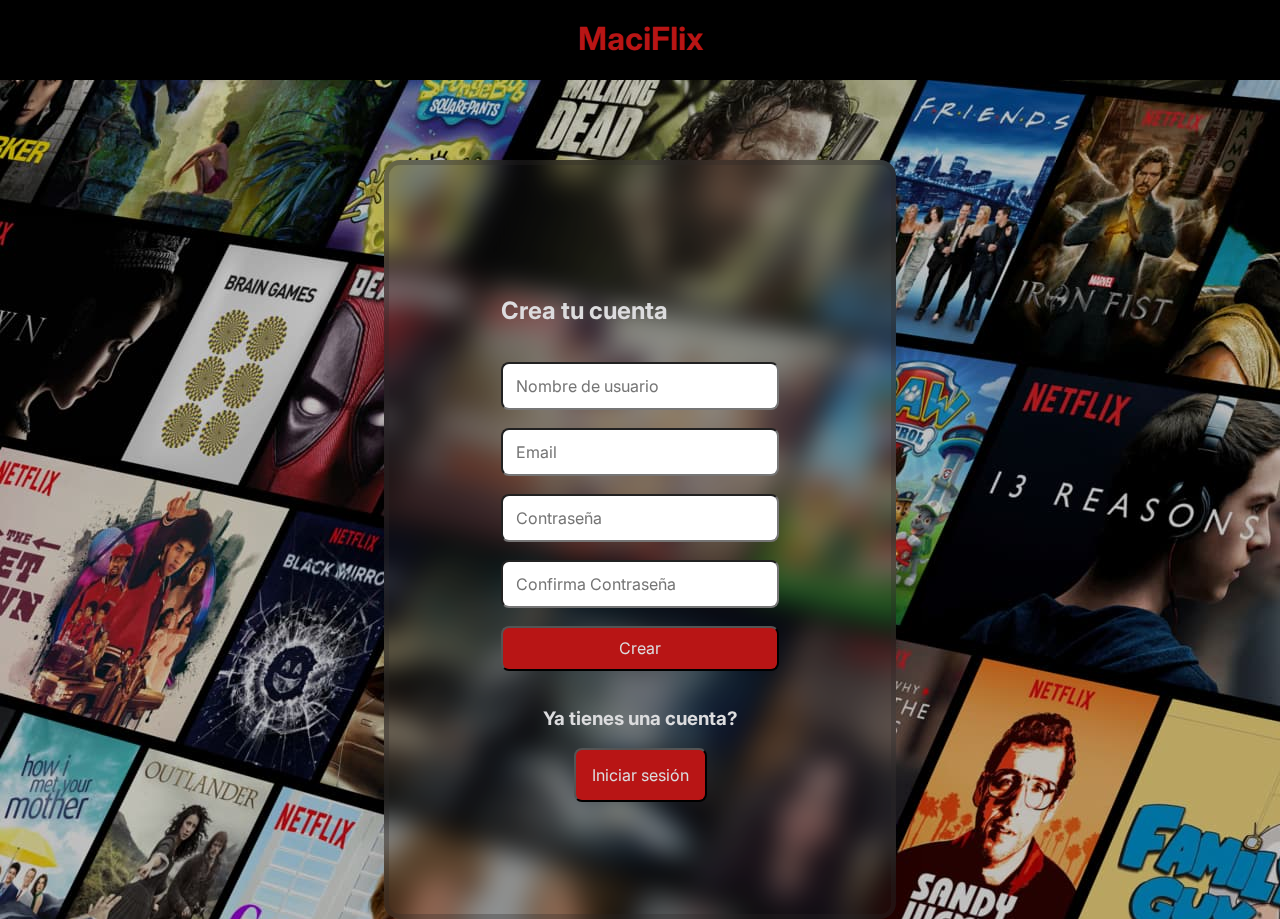
<file: pages/register.html>
<!DOCTYPE html>
<html lang="es">
  <head>
    <meta charset="UTF-8" />
    <meta name="viewport" content="width=device-width, initial-scale=1.0" />
    <meta http-equiv="X-UA-Compatible" content="IE=edge" />
    <meta name="author" content="Sasha" />
    <meta property="og:title" content="Maciflix" />
    <meta name="twitter:title" content="Maciflix" />
    <meta http-equiv="Content-Language" content="es" />
    <link rel="icon" type="image/x-icon" href="/images/zjgs096khv591.jpg" />
    <link rel="stylesheet" href="/styles/normalise.css" />
    <link rel="stylesheet" href="/styles/style.css" />
    <link rel="stylesheet" href="/styles/custom_styles.css" />
    <title>Maciflix España - Cuenta</title>
  </head>
  <body>
    <header>
      <!--? Aqui va el banner del abuelo-->
      <h1>MaciFlix</h1>
    </header>
    <div class="flex-container">
      <div class="login">
        <form>
          <h2 id="register-typewriter">Crea tu cuenta</h2>
          <input
            type="password"
            id="password"
            placeholder="Nombre de usuario"
          />

          <input type="text" id="email" placeholder="Email" />
          <input type="password" id="password" placeholder="Contraseña" />
          <input
            type="password"
            id="password"
            placeholder="Confirma Contraseña"
          />

          <button type="button">Crear</button>
          <div class="register">
            <h3>Ya tienes una cuenta?</h3>
            <a href="/pages/index.html">
              <button type="button" id="register">Iniciar sesión</button>
            </a>
          </div>
        </form>
      </div>
    </div>
  </body>
</html>
</file>
<file: styles/style.css>
/*Roboto font*/
@import url("https://fonts.googleapis.com/css2?family=Roboto:ital,wght@0,100;0,300;0,400;0,500;0,700;0,900;1,100;1,300;1,400;1,500;1,700;1,900&display=swap");
/*Inter Font*/
@import url("https://fonts.googleapis.com/css2?family=Inter:ital,opsz,wght@0,14..32,100..900;1,14..32,100..900&display=swap");

/*Load custom styles*/
@import url(/styles/custom_styles.css);

/*! The website´s background bugs when zoomed out*/

#register {
  width: auto;
  font-size: 1em;
  padding: 1rem;
}

body {
  font-family: var(--title-font);
  color: var(--text-colour);
  background-image: url(/images/zjgs096khv591.jpg);
}

header {
  display: flex;
  justify-content: center;
  margin-bottom: 5em;
  background-color: rgba(0, 0, 0, 1);
}

header h1 {
  color: var(--red-colour);
  font-family: var(--title-font);
}

input {
  border-radius: 8px;
  padding: 0.8em;
}

.flex-container {
  display: flex;
  justify-content: center;
  align-items: center;
}

.login {
  /* ? Glass Effect */
  background: rgba(42, 41, 41, 0.2);
  border-radius: 16px;
  box-shadow: 0 4px 30px rgba(0, 0, 0, 0.1);
  backdrop-filter: blur(14px);
  -webkit-backdrop-filter: blur(10px);
  border: 5px solid rgba(42, 41, 41, 0.3);
  padding: 7em;
}

.login form {
  display: flex;
  flex-direction: column;
  gap: 2vh;
}

.register {
  display: flex;
  flex-direction: column;
  align-items: center;
}

/* ! Reduce the selectors needed to apply the font family ASAP */
</file>
<file: styles/custom_styles.css>
:root {
  --title-font: "Inter", sans-serif;
  --text-font: "Roboto", sans-serif;
  --text-colour: #dcdcde;
  --red-colour: #b81515;
  --dark-red-colour: #8d0f0f;
}

button {
  color: var(--text-colour);
  background-color: var(--red-colour);
  padding: 0.7em;
  border-radius: 8px;
  font-family: Verdana, Geneva, Tahoma, sans-serif;
  animation: bn53bounce 4s infinite;
  cursor: pointer;
  font-family: var(--title-font);
}

button:hover {
  color: var(--text-colour);
  background-color: var(--dark-red-colour);
  transition: 0.5s;
}
</file>
<file: styles/normalise.css>
/*! modern-normalize v3.0.1 | MIT License | https://github.com/sindresorhus/modern-normalize */

/*
Document
========
*/

/**
Use a better box model (opinionated).
*/

*,
::before,
::after {
  box-sizing: border-box;
}

html {
  /* Improve consistency of default fonts in all browsers. (https://github.com/sindresorhus/modern-normalize/issues/3) */
  font-family: system-ui, "Segoe UI", Roboto, Helvetica, Arial, sans-serif,
    "Apple Color Emoji", "Segoe UI Emoji";
  line-height: 1.15; /* 1. Correct the line height in all browsers. */
  -webkit-text-size-adjust: 100%; /* 2. Prevent adjustments of font size after orientation changes in iOS. */
  tab-size: 4; /* 3. Use a more readable tab size (opinionated). */
}

/*
Sections
========
*/

body {
  margin: 0; /* Remove the margin in all browsers. */
}

/*
Text-level semantics
====================
*/

/**
Add the correct font weight in Chrome and Safari.
*/

b,
strong {
  font-weight: bolder;
}

/*
? 1. Improve consistency of default fonts in all browsers. (https://github.com/sindresorhus/modern-normalize/issues/3)
? 2. Correct the odd 'em' font sizing in all browsers.
*/

code,
kbd,
samp,
pre {
  font-family: ui-monospace, SFMono-Regular, Consolas, "Liberation Mono", Menlo,
    monospace; /* 1 */
  font-size: 1em; /* 2 */
}

/**
Add the correct font size in all browsers.
*/

small {
  font-size: 80%;
}

/**
Prevent 'sub' and 'sup' elements from affecting the line height in all browsers.
*/

sub,
sup {
  font-size: 75%;
  line-height: 0;
  position: relative;
  vertical-align: baseline;
}

sub {
  bottom: -0.25em;
}

sup {
  top: -0.5em;
}

/*
Tabular data
============
*/

/**
Correct table border color inheritance in Chrome and Safari. (https://issues.chromium.org/issues/40615503, https://bugs.webkit.org/show_bug.cgi?id=195016)
*/

table {
  border-color: currentcolor;
}

/*
Forms
=====
*/

/**
1. Change the font styles in all browsers.
2. Remove the margin in Firefox and Safari.
*/

button,
input,
optgroup,
select,
textarea {
  font-family: inherit; /* 1 */
  font-size: 100%; /* 1 */
  line-height: 1.15; /* 1 */
  margin: 0; /* 2 */
}

/**
Correct the inability to style clickable types in iOS and Safari.
*/

button,
[type="button"],
[type="reset"],
[type="submit"] {
  -webkit-appearance: button;
  appearance: button;
}

/**
Remove the padding so developers are not caught out when they zero out 'fieldset' elements in all browsers.
*/

legend {
  padding: 0;
}

/**
Add the correct vertical alignment in Chrome and Firefox.
*/

progress {
  vertical-align: baseline;
}

/**
Correct the cursor style of increment and decrement buttons in Safari.
*/

::-webkit-inner-spin-button,
::-webkit-outer-spin-button {
  height: auto;
}

/**
1. Correct the odd appearance in Chrome and Safari.
2. Correct the outline style in Safari.
*/

[type="search"] {
  -webkit-appearance: textfield; /* 1 */
  appearance: textfield;
  outline-offset: -2px; /* 2 */
}

/**
Remove the inner padding in Chrome and Safari on macOS.
*/

::-webkit-search-decoration {
  -webkit-appearance: none;
}

/**
1. Correct the inability to style clickable types in iOS and Safari.
2. Change font properties to 'inherit' in Safari.
*/

::-webkit-file-upload-button {
  -webkit-appearance: button; /* 1 */
  font: inherit; /* 2 */
}

/*
Interactive
===========
*/

/*
Add the correct display in Chrome and Safari.
*/

summary {
  display: list-item;
}
</file>
